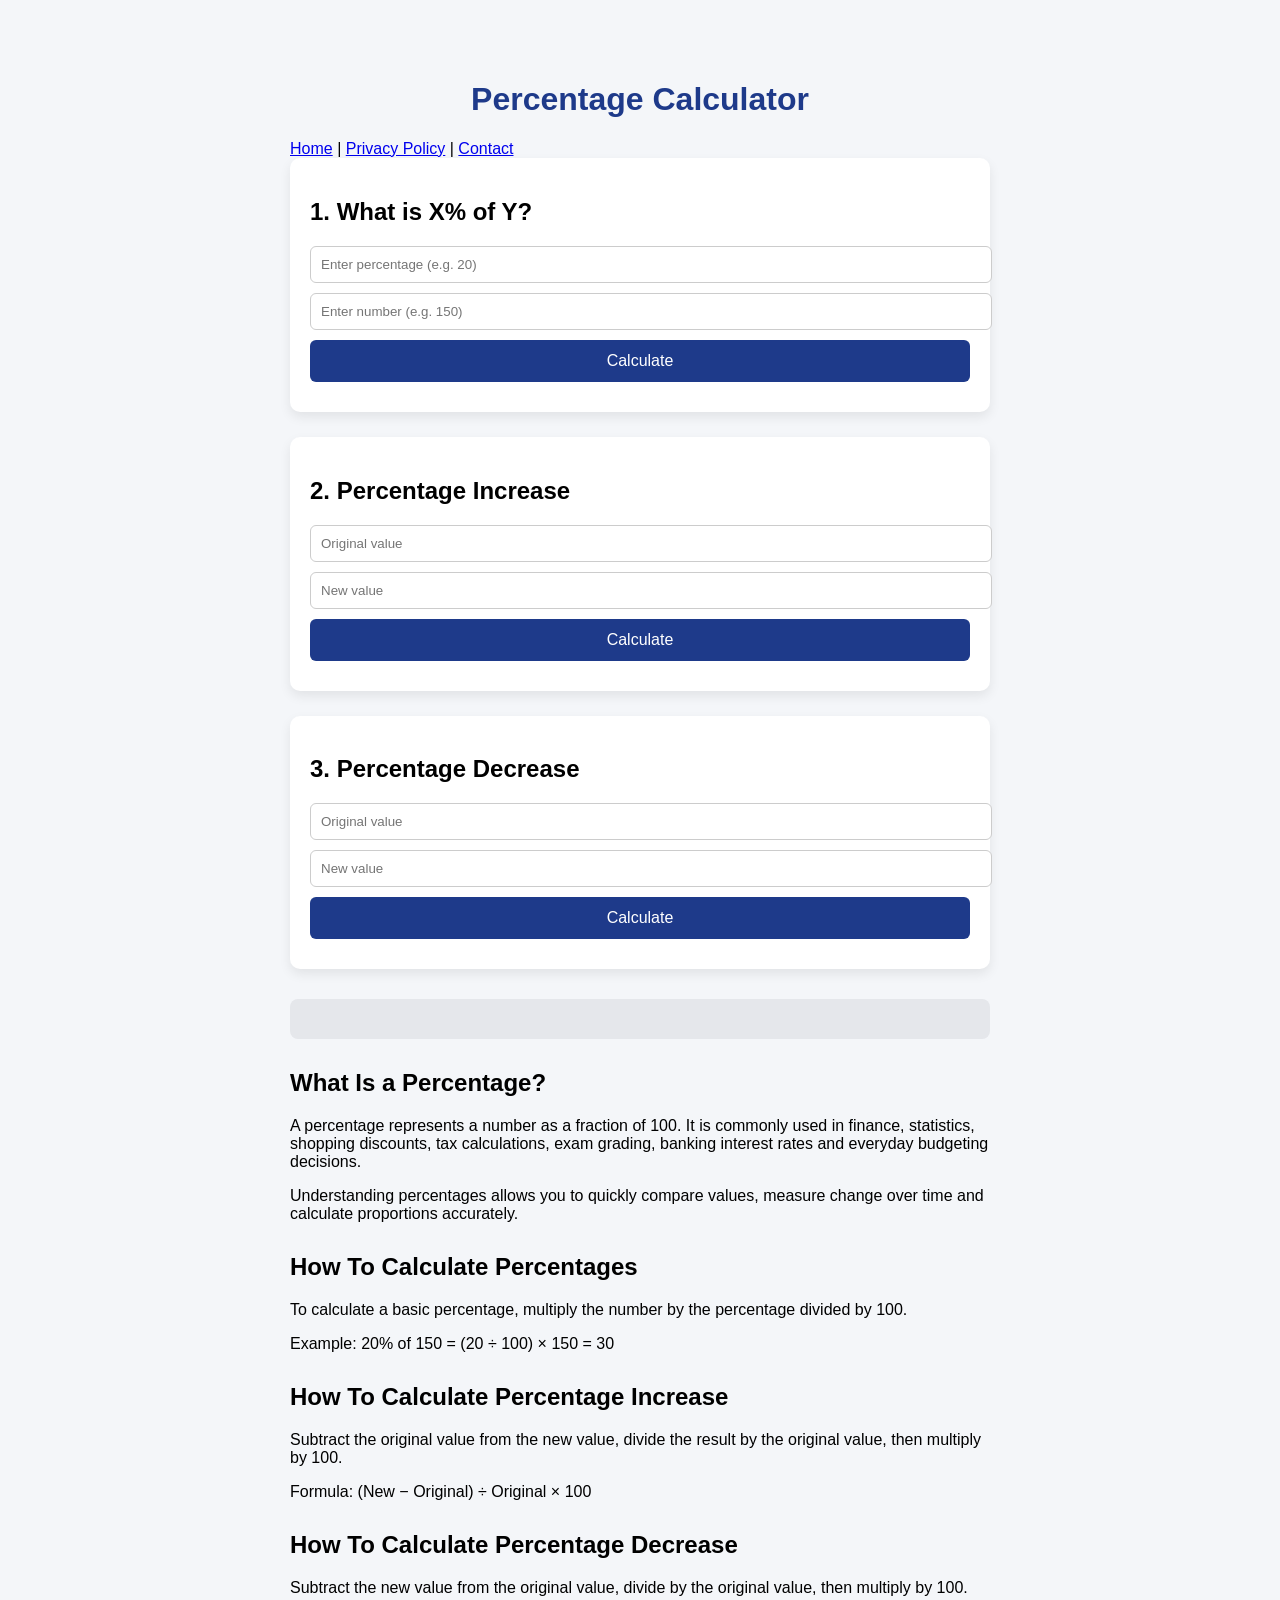
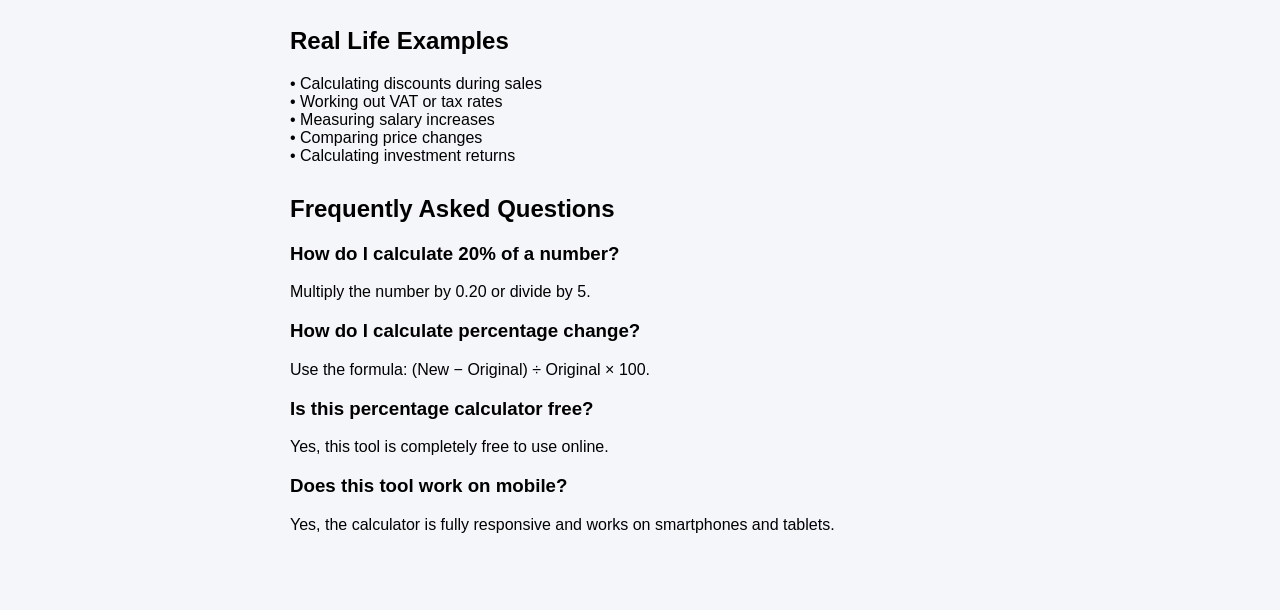
<file: index.html>
<!DOCTYPE html>
<html lang="en">
<head>
    <meta charset="UTF-8">
    <title>Percentage Calculator – Calculate Percentages Instantly</title>
    <meta name="description" content="Free online percentage calculator. Calculate percentage increase, decrease, reverse percentage and more instantly. Simple, fast and accurate.">
    <meta name="viewport" content="width=device-width, initial-scale=1.0">
    <link rel="stylesheet" href="style.css">
</head>
<body>

<div class="container">

    <h1>Percentage Calculator</h1>
  <nav class="nav">
    <a href="index.html">Home</a> |
    <a href="privacy.html">Privacy Policy</a> |
    <a href="contact.html">Contact</a>
</nav>

    <div class="card">
        <h2>1. What is X% of Y?</h2>
        <input type="number" id="percent1" placeholder="Enter percentage (e.g. 20)">
        <input type="number" id="number1" placeholder="Enter number (e.g. 150)">
        <button onclick="calculateBasic()">Calculate</button>
        <div class="result" id="result1"></div>
    </div>

    <div class="card">
        <h2>2. Percentage Increase</h2>
        <input type="number" id="increaseOriginal" placeholder="Original value">
        <input type="number" id="increaseNew" placeholder="New value">
        <button onclick="calculateIncrease()">Calculate</button>
        <div class="result" id="result2"></div>
    </div>

    <div class="card">
        <h2>3. Percentage Decrease</h2>
        <input type="number" id="decreaseOriginal" placeholder="Original value">
        <input type="number" id="decreaseNew" placeholder="New value">
        <button onclick="calculateDecrease()">Calculate</button>
        <div class="result" id="result3"></div>
    </div>

    <div class="ad-placeholder">
        <script async src="https://pagead2.googlesyndication.com/pagead/js/adsbygoogle.js?client=ca-pub-3209071697978846"
     crossorigin="anonymous"></script>
    </div>

    <section class="content">
       <h2>What Is a Percentage?</h2>
    <p>
        A percentage represents a number as a fraction of 100. It is commonly used
        in finance, statistics, shopping discounts, tax calculations, exam grading,
        banking interest rates and everyday budgeting decisions.
    </p>

    <p>
        Understanding percentages allows you to quickly compare values, measure
        change over time and calculate proportions accurately.
    </p>

    <h2>How To Calculate Percentages</h2>
    <p>
        To calculate a basic percentage, multiply the number by the percentage
        divided by 100.
    </p>

    <p>
        Example: 20% of 150 = (20 ÷ 100) × 150 = 30
    </p>

    <h2>How To Calculate Percentage Increase</h2>
    <p>
        Subtract the original value from the new value, divide the result by the
        original value, then multiply by 100.
    </p>

    <p>
        Formula: (New − Original) ÷ Original × 100
    </p>

    <h2>How To Calculate Percentage Decrease</h2>
    <p>
        Subtract the new value from the original value, divide by the original
        value, then multiply by 100.
    </p>

    <h2>Real Life Examples</h2>
    <p>
        • Calculating discounts during sales<br>
        • Working out VAT or tax rates<br>
        • Measuring salary increases<br>
        • Comparing price changes<br>
        • Calculating investment returns
    </p>

    <h2>Frequently Asked Questions</h2>

    <h3>How do I calculate 20% of a number?</h3>
    <p>Multiply the number by 0.20 or divide by 5.</p>

    <h3>How do I calculate percentage change?</h3>
    <p>Use the formula: (New − Original) ÷ Original × 100.</p>

    <h3>Is this percentage calculator free?</h3>
    <p>Yes, this tool is completely free to use online.</p>

    <h3>Does this tool work on mobile?</h3>
    <p>Yes, the calculator is fully responsive and works on smartphones and tablets.</p>
    </section>

</div>

<script src="script.js"></script>
</body>
</html>
</file>
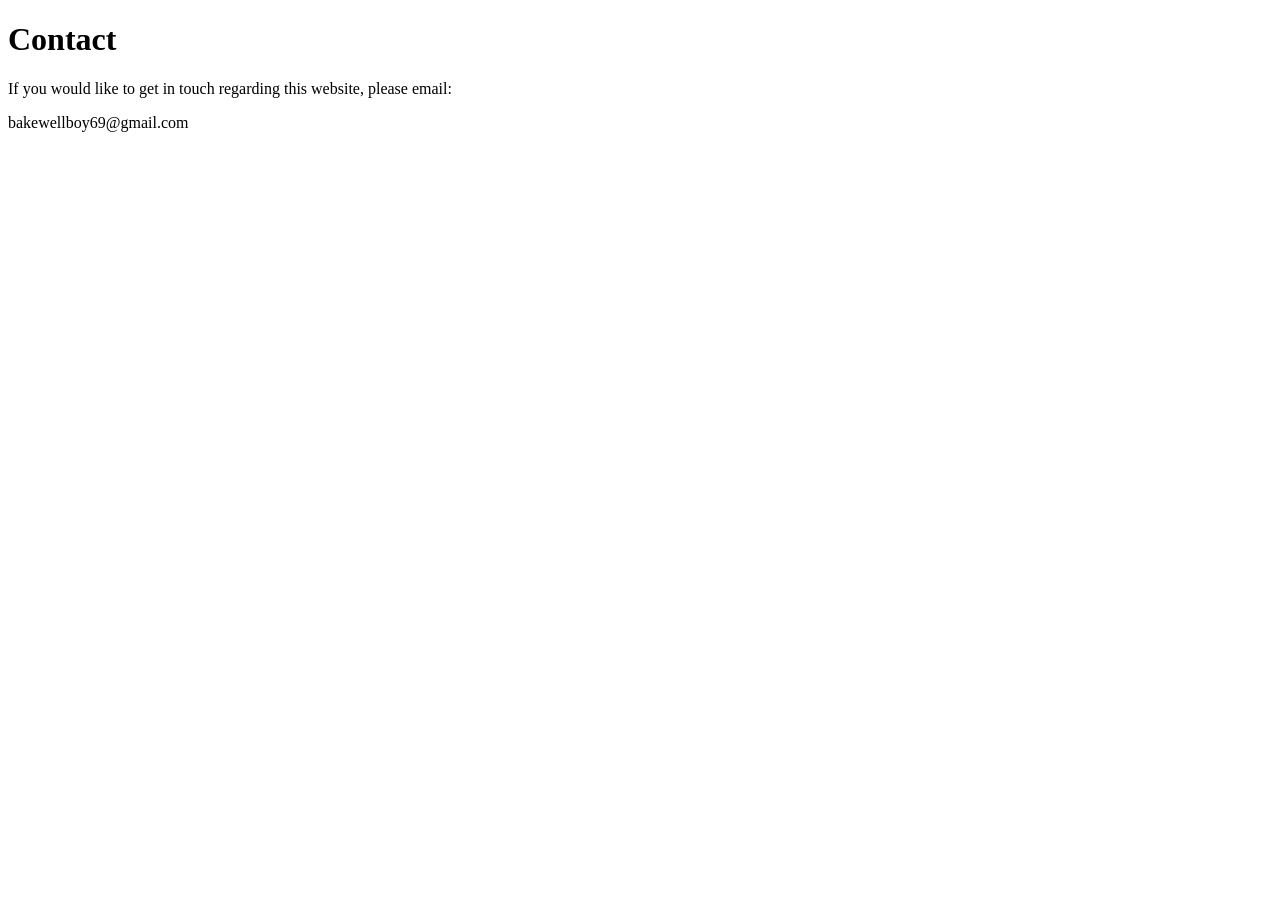
<file: contact.html>
<!DOCTYPE html>
<html lang="en">
<head>
    <meta charset="UTF-8">
    <title>Contact – Percentage Calculator</title>
    <meta name="viewport" content="width=device-width, initial-scale=1.0">
</head>
<body>

<h1>Contact</h1>

<p>If you would like to get in touch regarding this website, please email:</p>

<p>bakewellboy69@gmail.com</p>

</body>
</html>
</file>
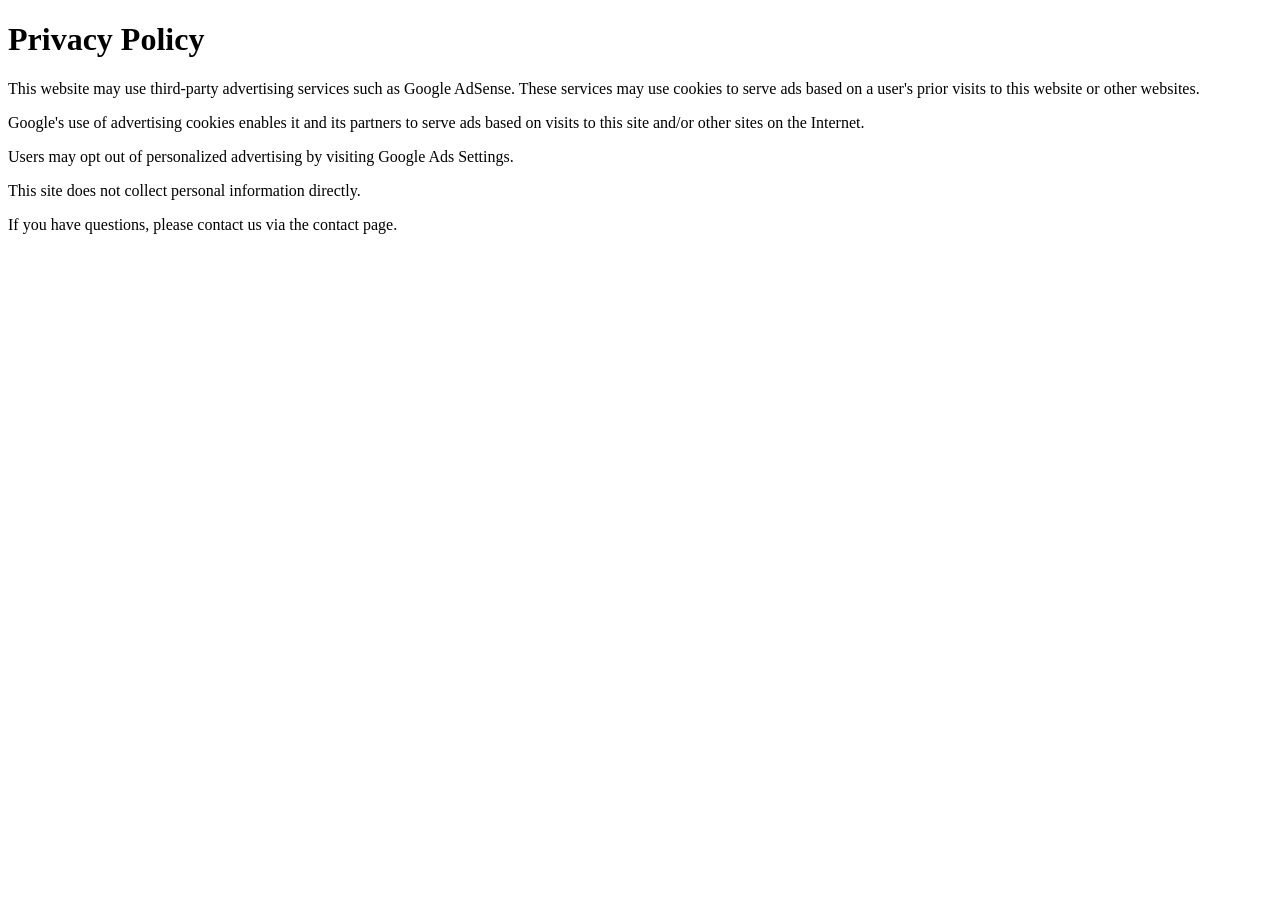
<file: privacy.html>
<!DOCTYPE html>
<html lang="en">
<head>
    <meta charset="UTF-8">
    <title>Privacy Policy – Percentage Calculator</title>
    <meta name="viewport" content="width=device-width, initial-scale=1.0">
</head>
<body>

<h1>Privacy Policy</h1>

<p>This website may use third-party advertising services such as Google AdSense. These services may use cookies to serve ads based on a user's prior visits to this website or other websites.</p>

<p>Google's use of advertising cookies enables it and its partners to serve ads based on visits to this site and/or other sites on the Internet.</p>

<p>Users may opt out of personalized advertising by visiting Google Ads Settings.</p>

<p>This site does not collect personal information directly.</p>

<p>If you have questions, please contact us via the contact page.</p>

</body>
</html>
</file>
<file: style.css>
body {
    font-family: Arial, sans-serif;
    background: #f4f6f9;
    margin: 0;
    padding: 0;
}

.container {
    max-width: 700px;
    margin: 40px auto;
    padding: 20px;
}

h1 {
    text-align: center;
    color: #1e3a8a;
}

.subtitle {
    text-align: center;
    color: #555;
    margin-bottom: 30px;
}

.card {
    background: white;
    padding: 20px;
    margin-bottom: 25px;
    border-radius: 10px;
    box-shadow: 0 5px 12px rgba(0,0,0,0.08);
}

input {
    width: 100%;
    padding: 10px;
    margin-bottom: 10px;
    border-radius: 6px;
    border: 1px solid #ccc;
}

button {
    width: 100%;
    padding: 12px;
    border: none;
    border-radius: 6px;
    background: #1e3a8a;
    color: white;
    font-size: 16px;
    cursor: pointer;
}

button:hover {
    background: #162d6b;
}

.result {
    margin-top: 10px;
    font-weight: bold;
}

.ad-placeholder {
    background: #e5e7eb;
    padding: 20px;
    text-align: center;
    border-radius: 8px;
    margin: 30px 0;
}

.content h2 {
    margin-top: 30px;
}
</file>
